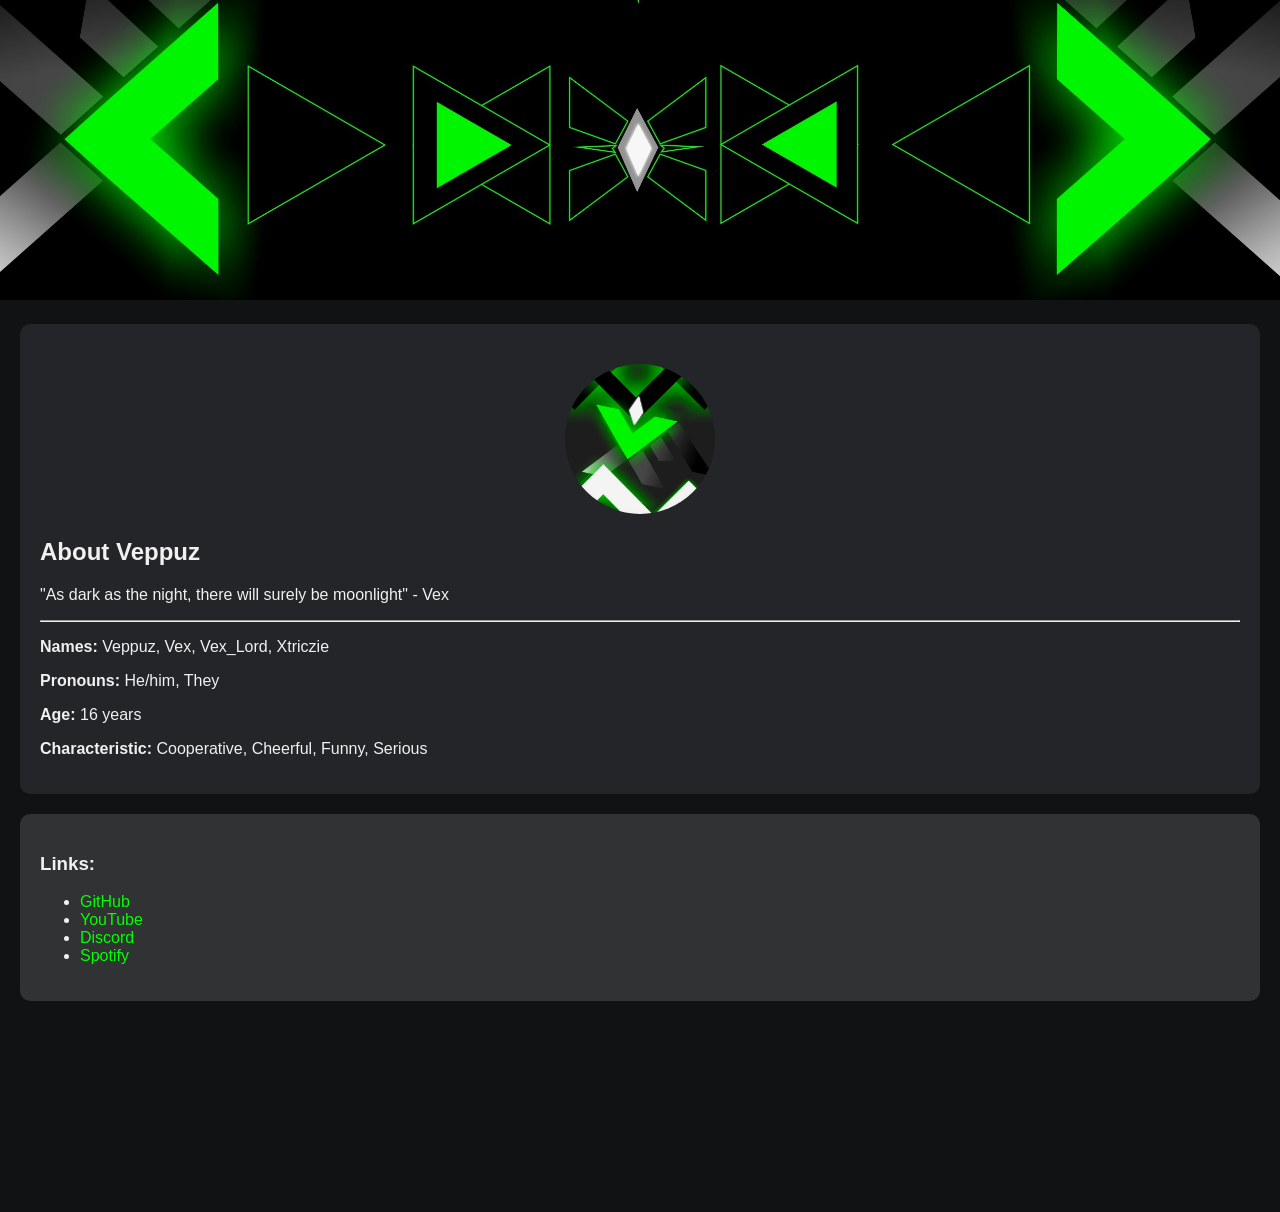
<file: index.html>
<!DOCTYPE html>
<html lang="en">
<head>
    <meta charset="UTF-8">
    <meta name="viewport" content="width=device-width, initial-scale=1.0">
    <title>Biodata Veppuz</title>
    <link rel="stylesheet" href="style.css">
    <script src="script.js" defer></script>
</head>
<body>
    <!-- Banner dengan gambar -->
    <div class="banner">
        <img src="Vex long.jpg" alt="Foto Banner" class="banner-image">
    </div>
    
    <div class="profile-card hidden">
        <!-- Foto profil -->
        <div class="profile-photo">
            <img src="Vporfile.jpg" alt="Foto Profile" class="profile-image">
        </div>
        <div class="about hidden">
            <h2>About Veppuz</h2>
            <p>"As dark as the night, there will surely be moonlight" - Vex</p>
            <hr>
            <p><strong>Names:</strong> Veppuz, Vex, Vex_Lord, Xtriczie</p>
            <p><strong>Pronouns:</strong> He/him, They</p>
            <p><strong>Age:</strong> <span id="age"></span> years</p>
            <p><strong>Characteristic:</strong> Cooperative, Cheerful, Funny, Serious</p>
        </div>
    </div>
    
    <div class="links hidden">
        <h3>Links:</h3>
        <ul>
            <li><a href="https://github.com/VexLord-X">GitHub</a></li>
            <li><a href="https://www.youtube.com/@Veppuzz">YouTube</a></li>
            <li><a href="https://discordapp.com/users/938709294843564074">Discord</a></li>
            <li><a href="https://discordapp.com/users/938709294843564074">Spotify</a></li>
        </ul>
    </div>
    

    <div class="others hidden">
        <h3>Others:</h3>
            <div class="orange-box">
        <a href="https://www.bandlab.com/veppuz_mk" target="_blank">BandLab</a>
    </div>
    </div>
</body>
</html>
</file>
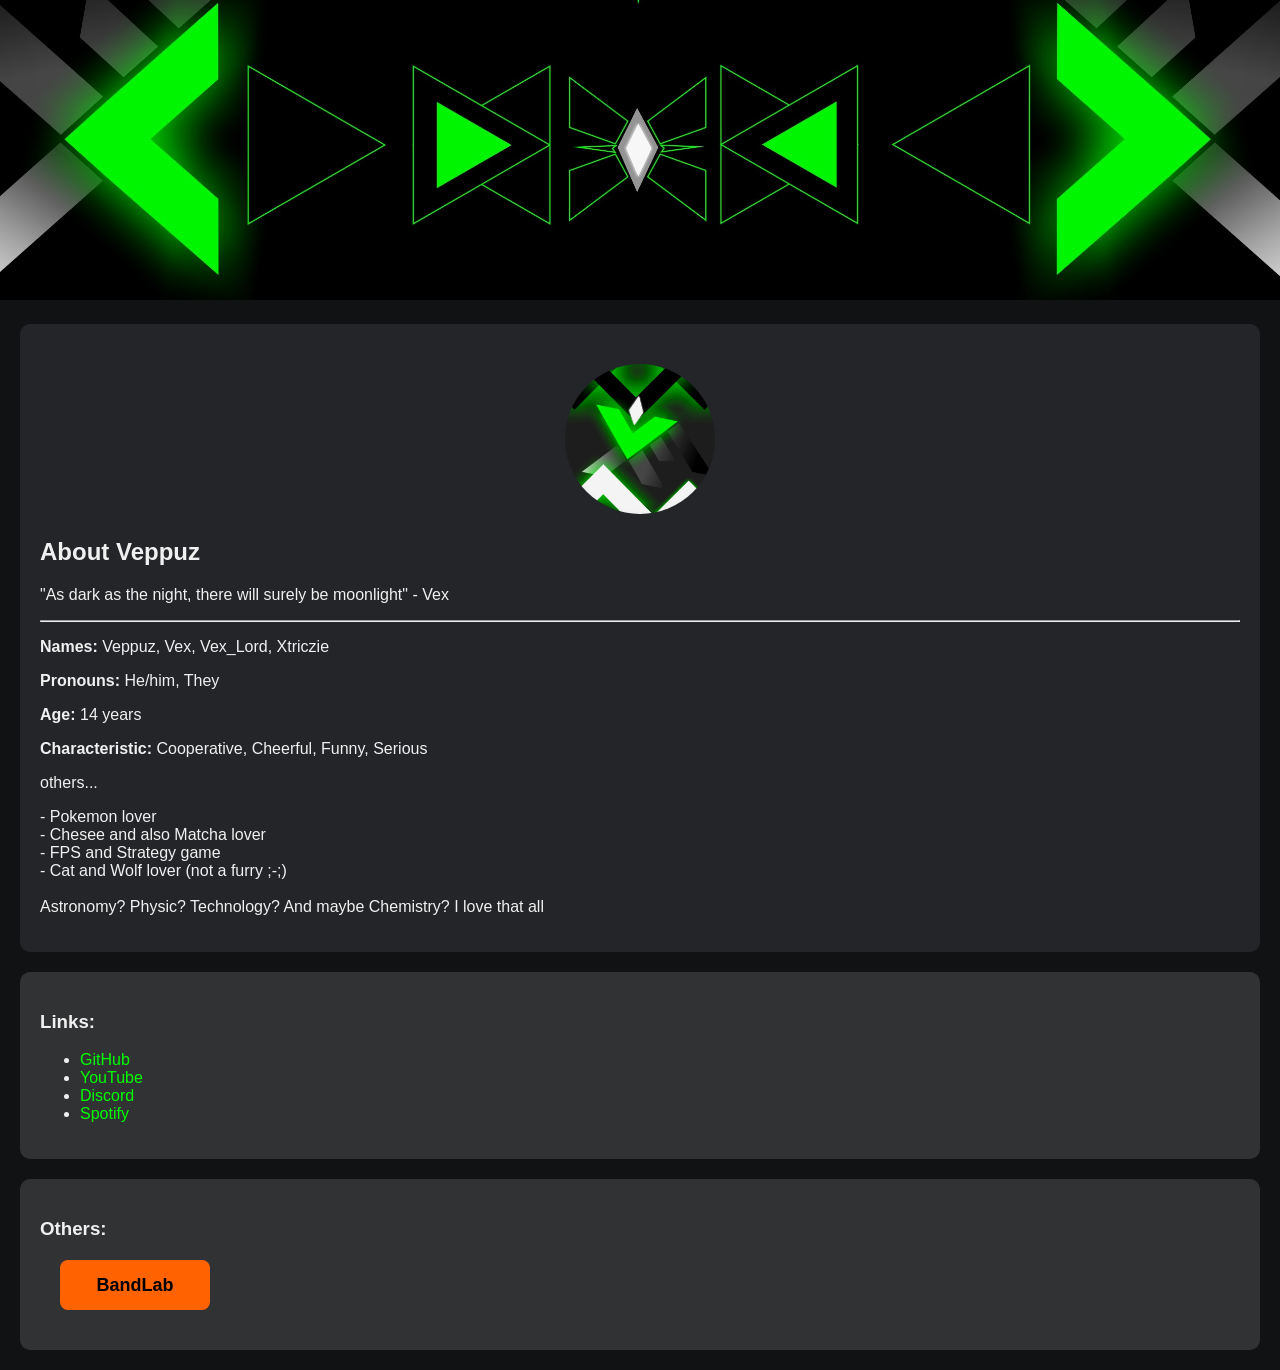
<file: Index.html>
<!DOCTYPE html>
<html lang="en">
<head>
    <meta charset="UTF-8">
    <meta name="viewport" content="width=device-width, initial-scale=1.0">
    <title>Biodata Veppuz</title>
    <link rel="stylesheet" href="style.css">
</head>
<body>
    <!-- Banner dengan gambar -->
    <div class="banner">
        <img src="VEX long - Copy.jpg" alt="Foto Banner" class="banner-image">
    </div>
    
    <div class="profile-card">
        <!-- Foto profil -->
        <div class="profile-photo">
            <img src="VEX log GREEN.jpg" alt="Foto Profile" class="profile-image">
        </div>
        <div class="about">
            <h2>About Veppuz</h2>
            <p>"As dark as the night, there will surely be moonlight" - Vex</p>
            <hr>
            <p><strong>Names:</strong> Veppuz, Vex, Vex_Lord, Xtriczie</p>
            <p><strong>Pronouns:</strong> He/him, They</p>
            <p><strong>Age:</strong> 14 years</p>
            <p><strong>Characteristic:</strong> Cooperative, Cheerful, Funny, Serious</p>
            <pclass="button" onclick="showMore()">others...</p>
            <p id="moreText" class="hidden-text">
                - Pokemon lover <br>
                - Chesee and also Matcha lover <br>
                - FPS and Strategy game <br>
                - Cat and Wolf lover (not a furry ;-;) <br>
                <br>
                Astronomy? Physic? Technology? And maybe Chemistry? I love that all
            </p>

        </div>
    </div>

    <script>
        function showMore() {
            var moreText = document.getElementById("moreText");
            if (moreText.style.display === "none") {
                moreText.style.display = "block"; // Tampilkan teks
            } else {
                moreText.style.display = "none"; // Sembunyikan jika diklik lagi
            }}

    </script>
    
    <div class="links">
        <h3>Links:</h3>
        <ul>
            <li><a href="https://github.com/VexLord-X">GitHub</a></li>
            <li><a href="https://www.youtube.com/@Veppuzz">YouTube</a></li>
            <li><a href="https://discordapp.com/users/938709294843564074">Discord</a></li>
            <li><a href="https://discordapp.com/users/938709294843564074">Spotify</a></li>
        </ul>
    </div>
    

    <div class="others">
        <h3>Others:</h3>
        <div class="orange-box">
        <a href="https://www.bandlab.com/veppuz_mk" target="_blank">BandLab</a>
    </div>
    </div>
</body>
</html>
</file>
<file: style.css>
body {
  font-family: Arial, sans-serif;
  background-color: #111214;
  color: #f0f0f0;
  margin: 0;
  padding: 0;
}

.profile-card {
  background-color: #232528;
  margin: 20px;
  padding: 20px;
  border-radius: 10px;
}

.about {
  margin-top: 20px;
}

.links, .others {
  background-color: #313234;
  margin: 20px;
  padding: 20px;
  border-radius: 10px;
}

.links a {
  color: #00ff00; /* Ganti dengan warna sesuai kebutuhan */
  text-decoration: none;
}

.links a:hover {
  color: #ff4500; /* Warna link saat dihover */
}


.banner-image {
  width: 100%;
  height: auto;
  max-height: 300px;
  object-fit: cover;
}

.profile-photo {
  text-align: center;
  margin: 20px auto;
}

.profile-image {
  width: 150px;
  height: 150px;
  border-radius: 50%;
  object-fit: cover;
}

/* Kotak Oranye sebagai Tombol */
.orange-box {
  width: 150px;
  height: 50px;
  background-color: rgb(255, 98, 0);
  display: flex;
  justify-content: center;
  align-items: center;
  border-radius: 8px;
  margin: 20px;
}

.orange-box a {
  text-decoration: none;
  color: black;
  font-weight: bold;
  font-size: 18px;
}

.orange-box:hover {
  background-color: darkorange;
}

.hidden {
    opacity: 0;
    transform: translateY(20px);
    transition: opacity 0.6s ease-out, transform 0.6s ease-out;
}

.show {
    opacity: 1;
    transform: translateY(0);
}
</file>
